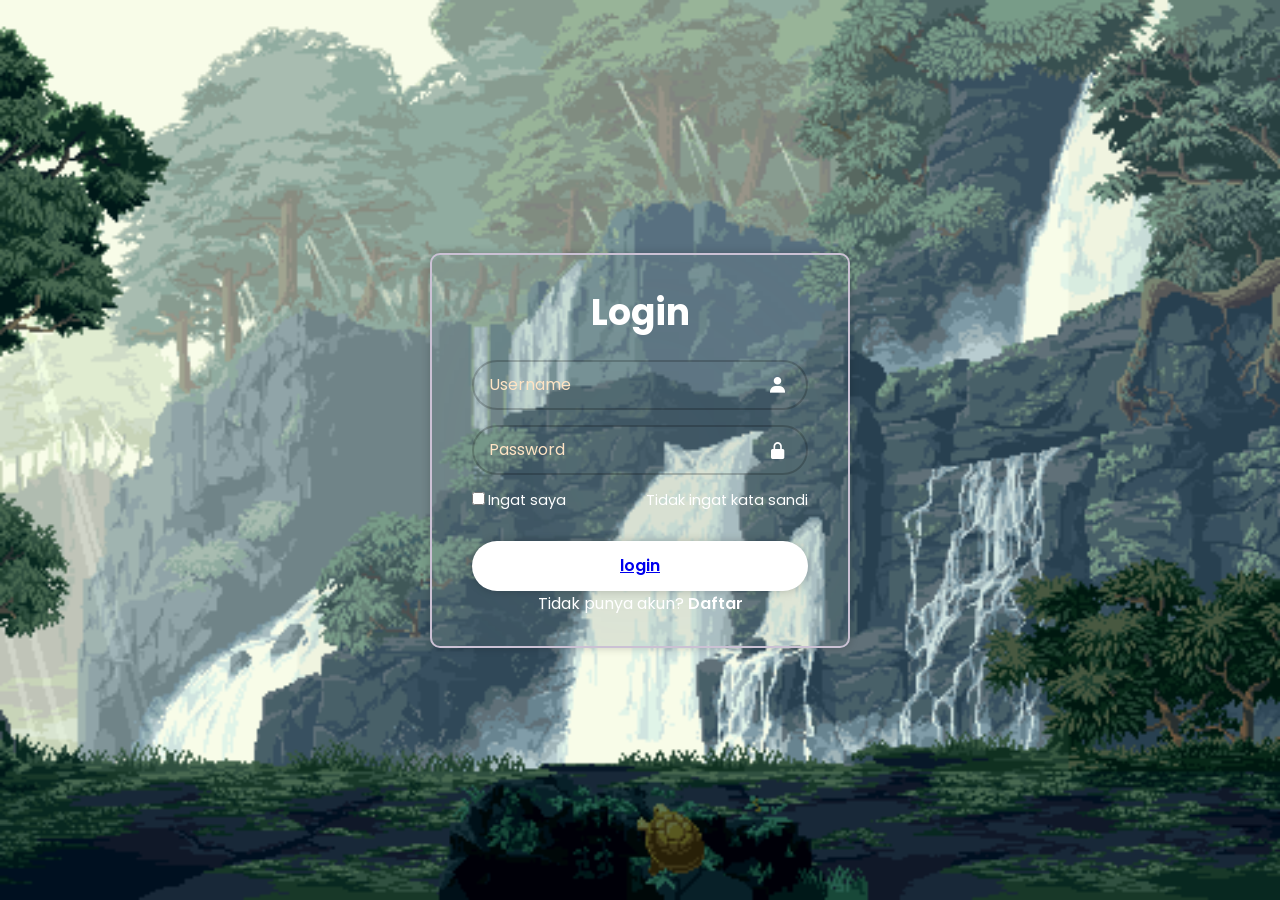
<file: index.html>
<!DOCTYPE html>
<html lang="en">
<head>
    <meta charset="UTF-8">
    <meta name="viewport" content="width=device-width, initial-scale=1.0">
    <title>LOGIN </title>
    <link rel="stylesheet" href="style.css">
    <link href='https://unpkg.com/boxicons@2.1.4/css/boxicons.min.css' rel='stylesheet'>
</head>
<body>
    
    <div class="wrapper">
        <form action="">
            <h1>Login</h1>
            <div class="input-box">
                <input type="text" placeholder="Username">
                <i class='bx bxs-user'></i>
            </div>
            <div class="input-box">
                <input type="Password" placeholder="Password"required>
                <i class='bx bxs-lock-alt'></i>
            </div>
            <div class="remember-forgot">   
                <label><input type="checkbox">Ingat saya
                </label>

                <a href="#">Tidak ingat kata sandi</a>
            </div>

            <button type="submit" class="btn"><a href="jak.github.io">login</a></button>

            <div class="register-link">
                <p>Tidak punya akun? <a href="#">Daftar</a></p>
            </div>
        </form>
    </div>
</body>
</html>
</file>
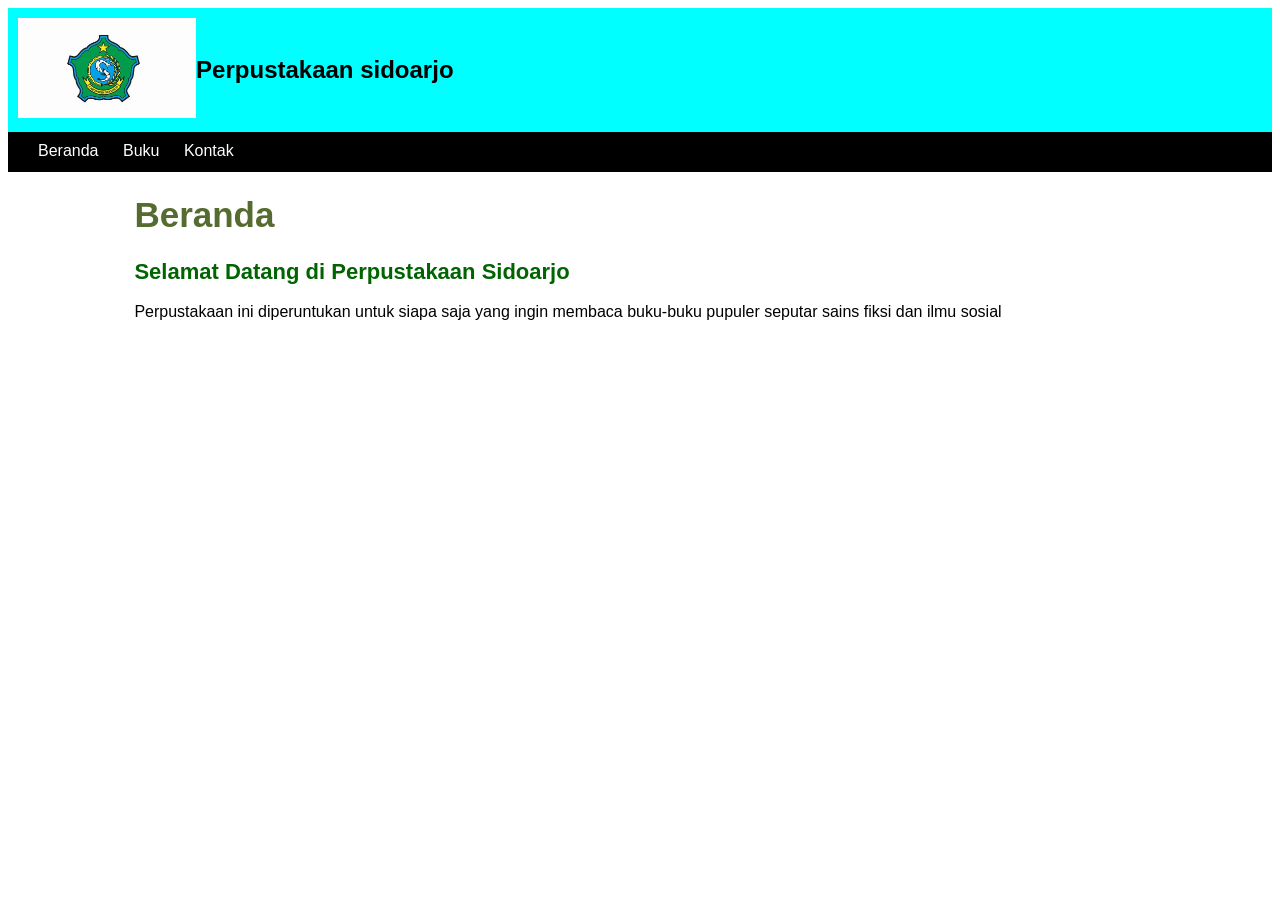
<file: ppl 07/index (1).html>
<!DOCTYPE html>

<html>
    <head>
        <title>Perpustakaan</title>
        <link rel="stylesheet" href="styls.css">
    </head>

    <body>
        <div class="header">
            <div class="header-logo">
                <img src="kabupaten-sidoarjo.jpg" alt="logo">
            </div>

            <div class="header-title">
                <a href="index.html">Perpustakaan sidoarjo</a>
            </div>
        </div>

        <ul class="nav">
            <li class="nav-item"><a href="index.html">Beranda</a></li>
            <li class="nav-item"><a href="indexbuku.html">Buku</a></li>
            <li class="nav-item"><a href="indexkontak.html">Kontak</a></li>
            </ul>

            <div class="konten">
                <h1>Beranda</h1>

                <h2>Selamat Datang di Perpustakaan Sidoarjo</h2>

                <p>Perpustakaan ini diperuntukan untuk siapa saja yang ingin membaca buku-buku pupuler seputar sains fiksi dan ilmu sosial </p>
            </div>
    </body>
</html>
</file>
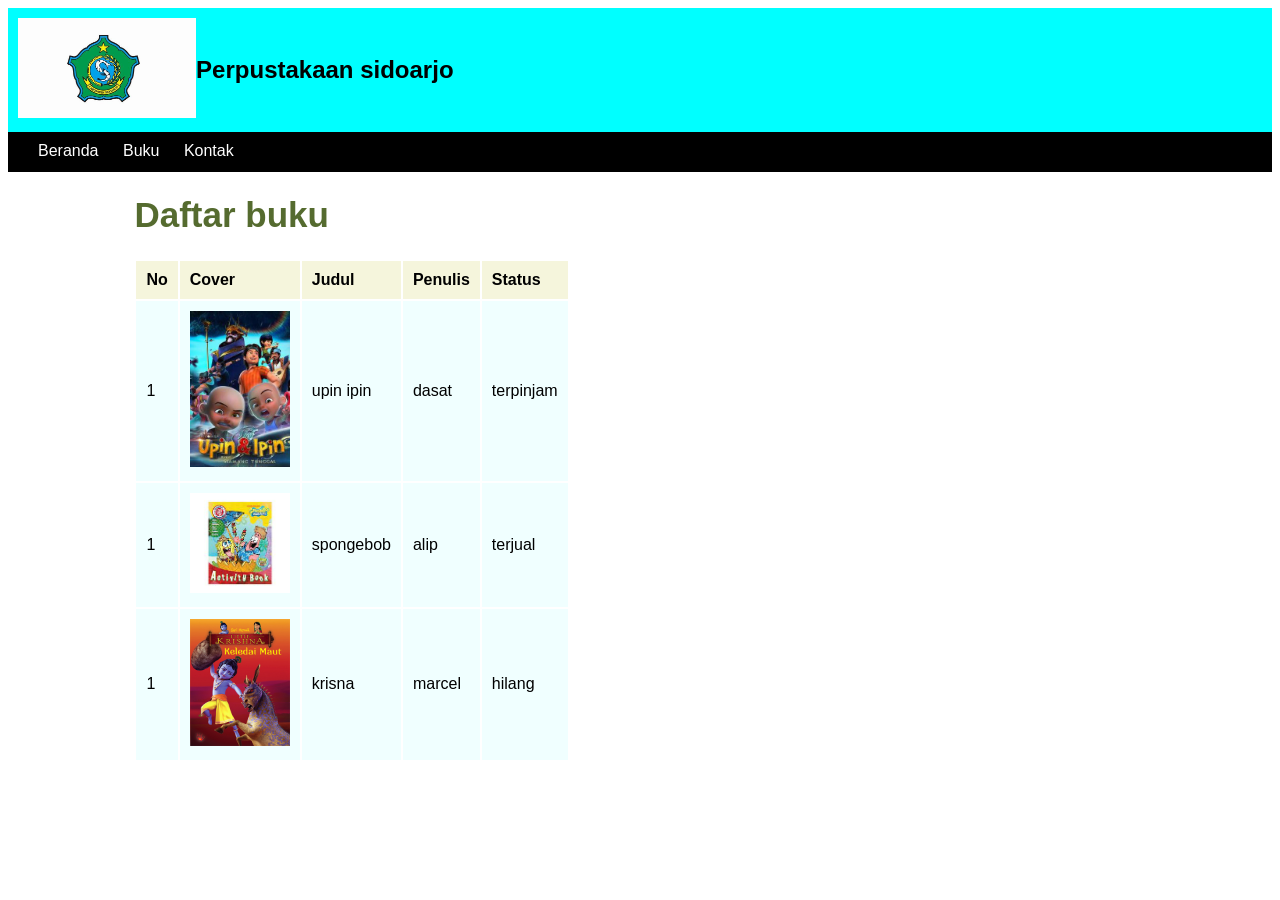
<file: ppl 07/indexbuku.html>
<!DOCTYPE html>

<html>
    <head>
        <title>Perpustakaan</title>
        <link rel="stylesheet" href="styls.css">
    </head>

    <body>
        <div class="header">
            <div class="header-logo">
                <img src="kabupaten-sidoarjo.jpg" alt="logo">
            </div>

            <div class="header-title">
                <a href="index.html">Perpustakaan sidoarjo</a>
            </div>
        </div>

        <ul class="nav">
            <li class="nav-item"><a href="index.html">Beranda</a></li>
            <li class="nav-item"><a href="indexbuku.html">Buku</a></li>
            <li class="nav-item"><a href="indexkontak.html">Kontak</a></li>
            </ul>

            <div class="konten">
                <h1>Daftar buku</h1>


                <table class="table">
                    <tr class="tabel-header">
                        <th>No</th>
                        <th>Cover</th>
                        <th>Judul</th>
                        <th>Penulis</th>
                        <th>Status</th>
                    </tr>

                    <tr class="tabel-konten">
                        <td>1</td>
                        <td><img src="339472405-256-k443923.jpg" alt="upin ipin"></td>
                        <td>upin ipin</td>
                        <td>dasat</td>
                        <td>terpinjam</td>

                        <tr class="tabel-konten">
                            <td>1</td>
                            <td><img src="download.jpg" alt="upin ipin"></td>
                            <td>spongebob</td>
                            <td>alip</td>
                            <td>terjual</td>

                            <tr class="tabel-konten">
                                <td>1</td>
                                <td><img src="covRX-24.jpg" alt="upin ipin"></td>
                                <td>krisna</td>
                                <td>marcel</td>
                                <td>hilang</td>
                </table>
</file>
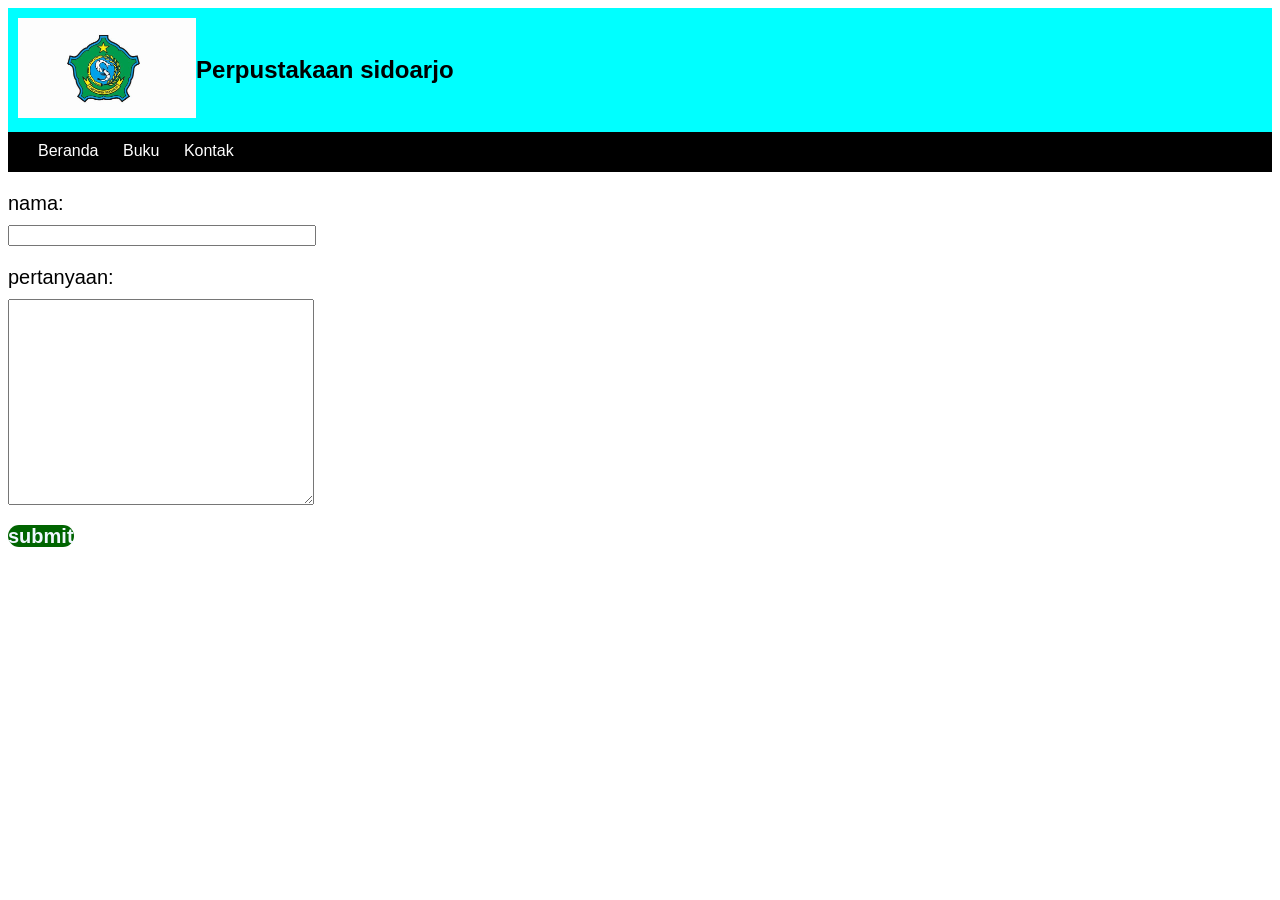
<file: ppl 07/indexkontak.html>
<!DOCTYPE html>

<html>
    <head>
        <title>Perpustakaan</title>
        <link rel="stylesheet" href="styls.css">
    </head>

    <body>
        <div class="header">
            <div class="header-logo">
                <img src="kabupaten-sidoarjo.jpg" alt="logo">
            </div>

            <div class="header-title">
                <a href="index.html">Perpustakaan sidoarjo</a>
            </div>
        </div>

        <ul class="nav">
            <li class="nav-item"><a href="index.html">Beranda</a></li>
            <li class="nav-item"><a href="indexbuku.html">Buku</a></li>
            <li class="nav-item"><a href="indexkontak.html">Kontak</a></li>
        
        </ul>
        <div class="form-grup">
            <label for="data_nama">nama:</label>
            <input type="text" name="data_nama">
        </div>

        <div class="form-grup">
            <label for="data_tanya">pertanyaan:</label>
            <textarea nama="data_tanya" id="data_tanya" cols="30" rows="10"></textarea>
        </div>

        <buttom
        type="submit" class="btn">submit</buttom>

    </form>
</div>
    </body>
</html>
</file>
<file: style.css>
@import url("https://fonts.googleapis.com/css2?family=Poppins:wght@300;400;500;600;700;800;900&display=swap");

* {
    margin: 0;
    padding: 0;
    box-sizing: border-box;
    font-family: "Poppins", sans-serif;
}

body {
    display: flex;
    justify-content: center;
    align-items: center;
    min-height: 100vh; 
    background: url('pp.gif') no-repeat;
    background-size: cover;
    background-position: center;
}

.wrapper {
    width: 420px;
    background: transparent;
    border: 2px solid rgba(203, 193, 212);
    backdrop-filter: blur(250px);
    box-shadow: 0 0 10px rgba(0, 0, 0, 0.2);
    color: #fff;
    padding: 20px; 
    border-radius: 10px; 
    padding: 30px 40px;
}

.wrapper h1 {
    font-size: 36px;
    text-align: center;
    margin-bottom: 20px; 
}

.input-box {
    position: relative;
    width: 100%;
    height: 50px;
    background: transparent;
    margin: 15px 0; 
}

.input-box input {
    width: 100%;
    height: 100%;
    background: transparent;
    border: 2px solid rgba(0, 0, 0, 0.2); 
    border-radius: 40px;
    font-size: 16px;
    color: #fff;
    padding: 15px; 
    box-sizing: border-box;
}

.input-box input::placeholder {
    color: bisque;
}

.input-box i {
    position: absolute;
    right: 20px;
    top: 50%;
    transform: translateY(-50%);
    font-size: 20px;
}

.remember-forgot {
    display: flex;
    justify-content: space-between;
    font-size: 14.5px;
    margin: 15px 0; 
}
.remember-forgot label input {
    accent-color: #fff;
    margin-right: 3px;
}

.remember-forgot a {
    color: #fff;
    text-decoration: none;
}

.remember-forgot a:hover {
    text-decoration: underline;
}

.wrapper .btn {
    width: 100%;
    height: 50px; 
    background: #fff;
    border: none;
    border-radius: 40px;
    box-shadow: 0 0 10px rgba(0, 0, 0, 0.2);
    cursor: pointer;
    font-size: 16px;
    color: #333;
    font-weight: 600;
    margin-top: 15px; 
}

.wrapper .register-link {
    font-size: 14.5;
    text-align: center;
    margin-top: 20px 0 15px;
}

.register-link p a {
    color: #fff;
    text-decoration: none;
    font-weight: 600;
}

.register-link p a:hover {
    text-decoration: underline;
}
</file>
<file: ppl 07/styls.css>
*{
    font-family: Arial;
}

/* Header */

.header{
    display:flex;
    background-color:aqua;
    padding:10px;
}

.header-title{
    margin-top: auto;
    margin-bottom: auto;
}

.header-logo img{
    height: 100px;
}

.header-title{
    margin-top: auto;
    margin-bottom: auto;
}

.header-title a{
    text-decoration: none;
    font-size: 24px;
    font-weight:bold;
    color:black;
}

/* Nav Bar */

.nav{
    background-color: black;
    padding: 10px;
    margin-top: 0px;
}

.nav-item{
    display: inline-block;
    margin-left: 20px;
    height: 20px;
}

.nav-item a{
    color:white;
    text-decoration: none;
}

.nav-item a:hover{
    color:cadetblue;
}

/* konten */

.konten{
    width: 80%;
    margin: auto;
}

.konten h1{
    color: darkolivegreen;
    font-size: 35px;
}

.konten h2{
    font-size: 22px;
    color:darkgreen;
}

/* tabel */

.tabel{
    border-spacing: 4px;
}

.tabel-header{
    background-color: beige;
}

.tabel-header th{
    padding: 10px;
    text-align: left;
}

.tabel-konten{
    background-color: azure;
}

.tabel-genap{
    background-color: aliceblue;
}

.tabel-konten td{
    padding: 10px;
}

td>img{
    width: 100px;
}

.tabel-konten:hover{
    background-color: bisque;
}

/* form */

.form-grup{
    margin-top: 20px;
    margin-bottom: 20px;
}

.form-grup label{
    display: block;
    font-size: 20px;
    color:rgb(red, green, blue)
}

.form-grup input{
    display: block;
    margin-top: 10px;
    width: 300px;
}

.form-grup textarea{
    display: block;
    margin-top: 10px;
    height: 200px;
    width: 300px;
}

.btn{
    width: 150px;
    height: 50px;
    font-size: 20px;
    font-weight: bold;
    color: aliceblue;
    background-color: darkgreen;
    border: 0px;
    border-radius: 20px;
    cursor: pointer;
}

.btn:hover{
    background-color: black;
}

.btn:active{
    background-color: blue;
}
</file>
